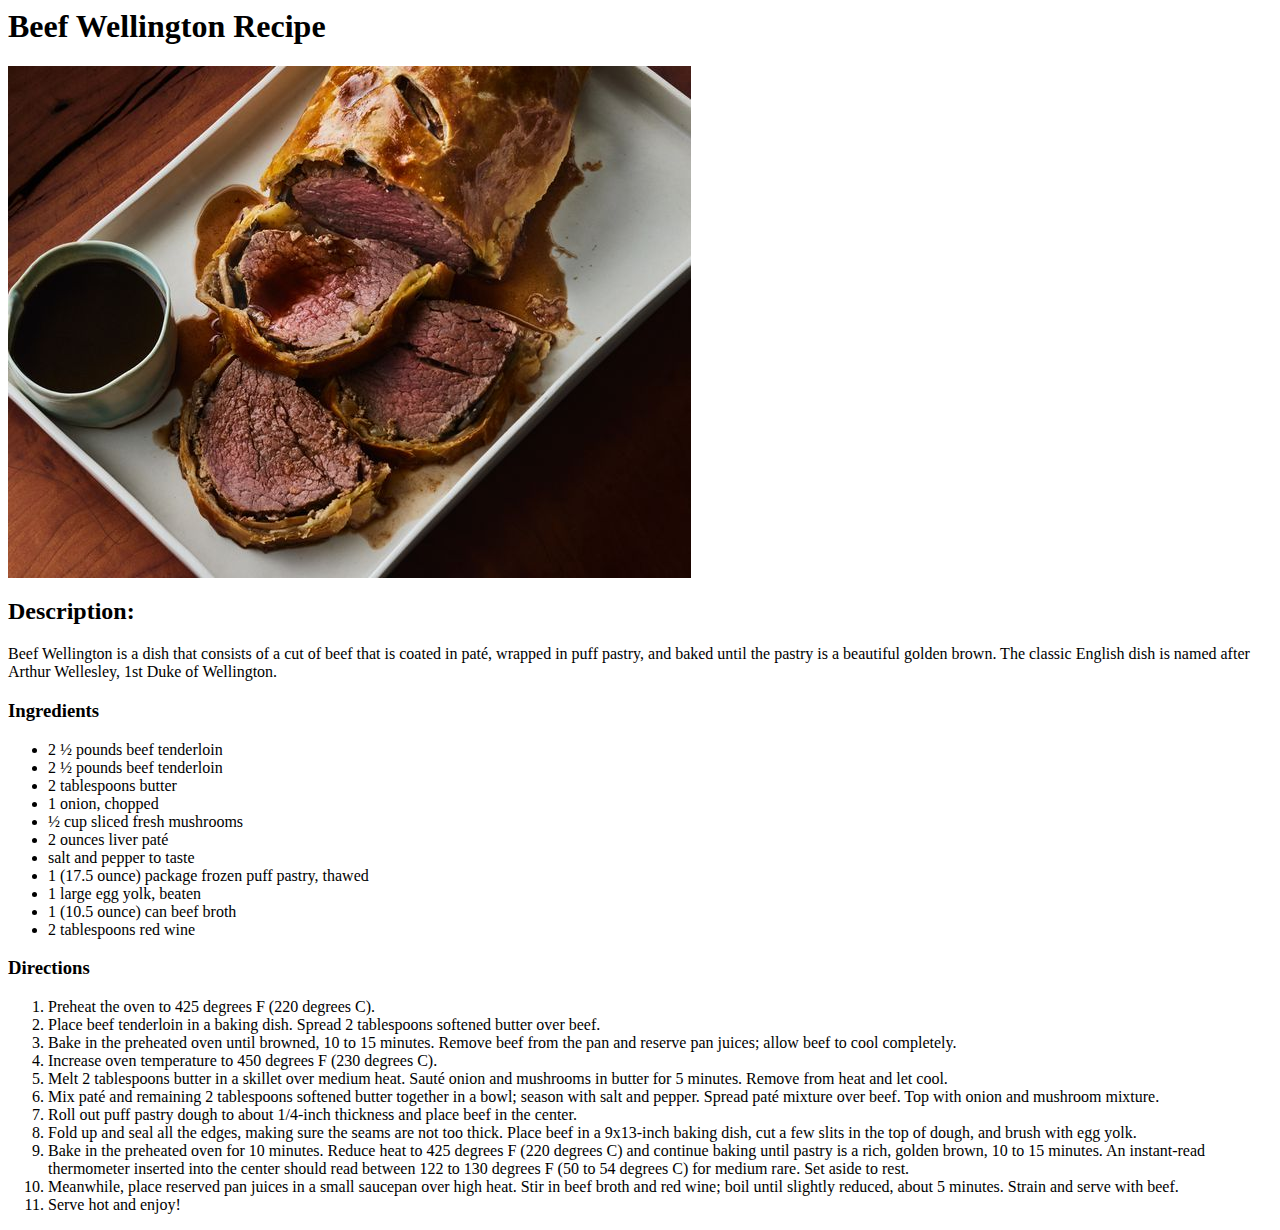
<file: recipes/beefwelling.html>
<h1> Beef Wellington Recipe </h1>
<title> Beef Wellington Recipe </title>
<img src="../img/beefwell.jpg" alt="Beef Wellington Photo">
    <body>
        <h2>Description:</h2>
        <p>Beef Wellington is a dish that consists of a cut of beef that is coated in paté, wrapped in puff pastry, and baked until the pastry is a beautiful golden brown. The classic English dish is named after Arthur Wellesley, 1st Duke of Wellington. </p>
            <h3>Ingredients</h3>
                <ul>
                    <li> 2 ½ pounds beef tenderloin </li>
                    <li> 2 ½ pounds beef tenderloin </li>
                    <li> 2 tablespoons butter </li>
                    <li> 1 onion, chopped</li>
                    <li> ½ cup sliced fresh mushrooms </li>
                    <li> 2 ounces liver paté </li>
                    <li> salt and pepper to taste </li>
                    <li> 1 (17.5 ounce) package frozen puff pastry, thawed </li>
                    <li> 1 large egg yolk, beaten </li>
                    <li> 1 (10.5 ounce) can beef broth </li>
                    <li> 2 tablespoons red wine </li>
                    
                </ul>
            <h3> Directions </h3>    
                <ol>
                
                    <li>Preheat the oven to 425 degrees F (220 degrees C).</li>
                    <li>Place beef tenderloin in a baking dish. Spread 2 tablespoons softened butter over beef.  </li>
                    <li>Bake in the preheated oven until browned, 10 to 15 minutes. Remove beef from the pan and reserve pan juices; allow beef to cool completely.  </li>
                    <li>Increase oven temperature to 450 degrees F (230 degrees C).  </li>
                    <li>Melt 2 tablespoons butter in a skillet over medium heat. Sauté onion and mushrooms in butter for 5 minutes. Remove from heat and let cool. </li>
                    <li>Mix paté and remaining 2 tablespoons softened butter together in a bowl; season with salt and pepper. Spread paté mixture over beef. Top with onion and mushroom mixture.  </li>
                    <li>Roll out puff pastry dough to about 1/4-inch thickness and place beef in the center.   </li>
                    <li>Fold up and seal all the edges, making sure the seams are not too thick. Place beef in a 9x13-inch baking dish, cut a few slits in the top of dough, and brush with egg yolk. </li>
                    <li>Bake in the preheated oven for 10 minutes. Reduce heat to 425 degrees F (220 degrees C) and continue baking until pastry is a rich, golden brown, 10 to 15 minutes. An instant-read thermometer inserted into the center should read between 122 to 130 degrees F (50 to 54 degrees C) for medium rare. Set aside to rest.</li>
                    <li>Meanwhile, place reserved pan juices in a small saucepan over high heat. Stir in beef broth and red wine; boil until slightly reduced, about 5 minutes. Strain and serve with beef. </li>
                    <li>Serve hot and enjoy! </li>
                    
                </ol>
    </body>
</file>
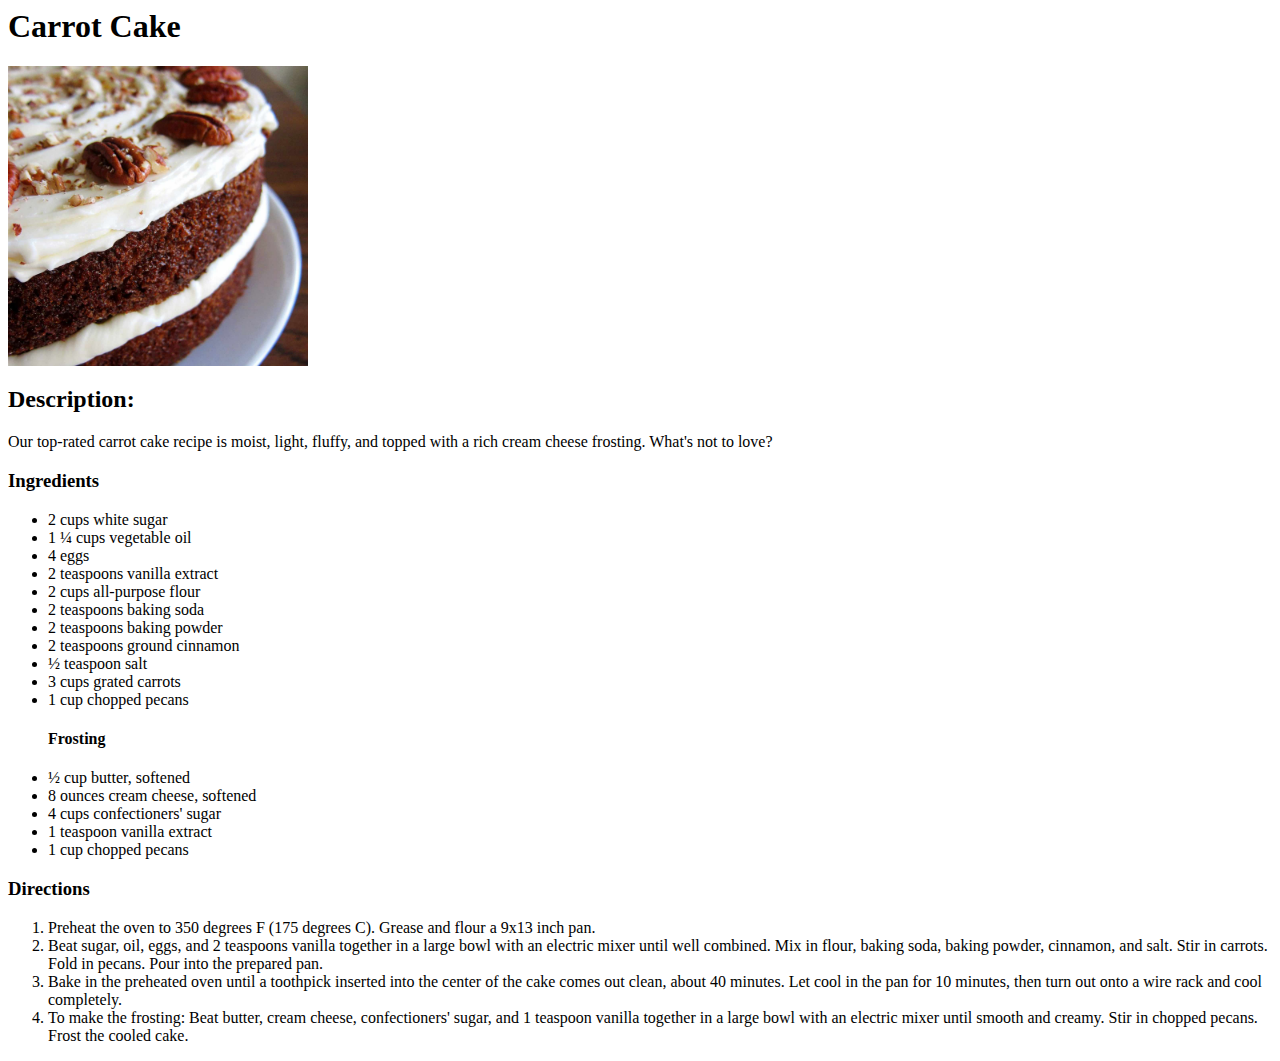
<file: recipes/carrot.html>
<h1> Carrot Cake</h1>
<title> Carrot Cake Recipe </title>
<img src="../img/carrot.jpg " height="300" alt="Carrot Cake Photo">
    <body>
        <h2>Description:</h2>
        <p> Our top-rated carrot cake recipe is moist, light, fluffy, and topped with a rich cream cheese frosting. What's not to love?</p>
            <h3>Ingredients</h3>
                <ul>
                    <li> 2 cups white sugar </li>
                    <li> 1 ¼ cups vegetable oil </li>
                    <li> 4 eggs </li>
                    <li> 2 teaspoons vanilla extract </li>
                    <li> 2 cups all-purpose flour </li>
                    <li> 2 teaspoons baking soda </li>
                    <li> 2 teaspoons baking powder </li>
                    <li> 2 teaspoons ground cinnamon </li>
                    <li> ½ teaspoon salt </li>
                    <li> 3 cups grated carrots</li>
                    <li> 1 cup chopped pecans </li>
             <h4>Frosting</h4>
                    <li> ½ cup butter, softened </li>
                    <li> 8 ounces cream cheese, softened </li>
                    <li> 4 cups confectioners' sugar </li>
                    <li> 1 teaspoon vanilla extract </li>
                    <li> 1 cup chopped pecans </li>
                </ul>
            <h3> Directions </h3>    
                <ol>
                
                    <li> Preheat the oven to 350 degrees F (175 degrees C). Grease and flour a 9x13 inch pan.</li> 
                    <li> Beat sugar, oil, eggs, and 2 teaspoons vanilla together in a large bowl with an electric mixer until well combined. Mix in flour, baking soda, baking powder, cinnamon, and salt. Stir in carrots. Fold in pecans. Pour into the prepared pan.</li>
                    <li> Bake in the preheated oven until a toothpick inserted into the center of the cake comes out clean, about 40 minutes. Let cool in the pan for 10 minutes, then turn out onto a wire rack and cool completely.</li>
                    <li> To make the frosting: Beat butter, cream cheese, confectioners' sugar, and 1 teaspoon vanilla together in a large bowl with an electric mixer until smooth and creamy. Stir in chopped pecans. Frost the cooled cake.</li>
                </ol>
    </body>
</file>
